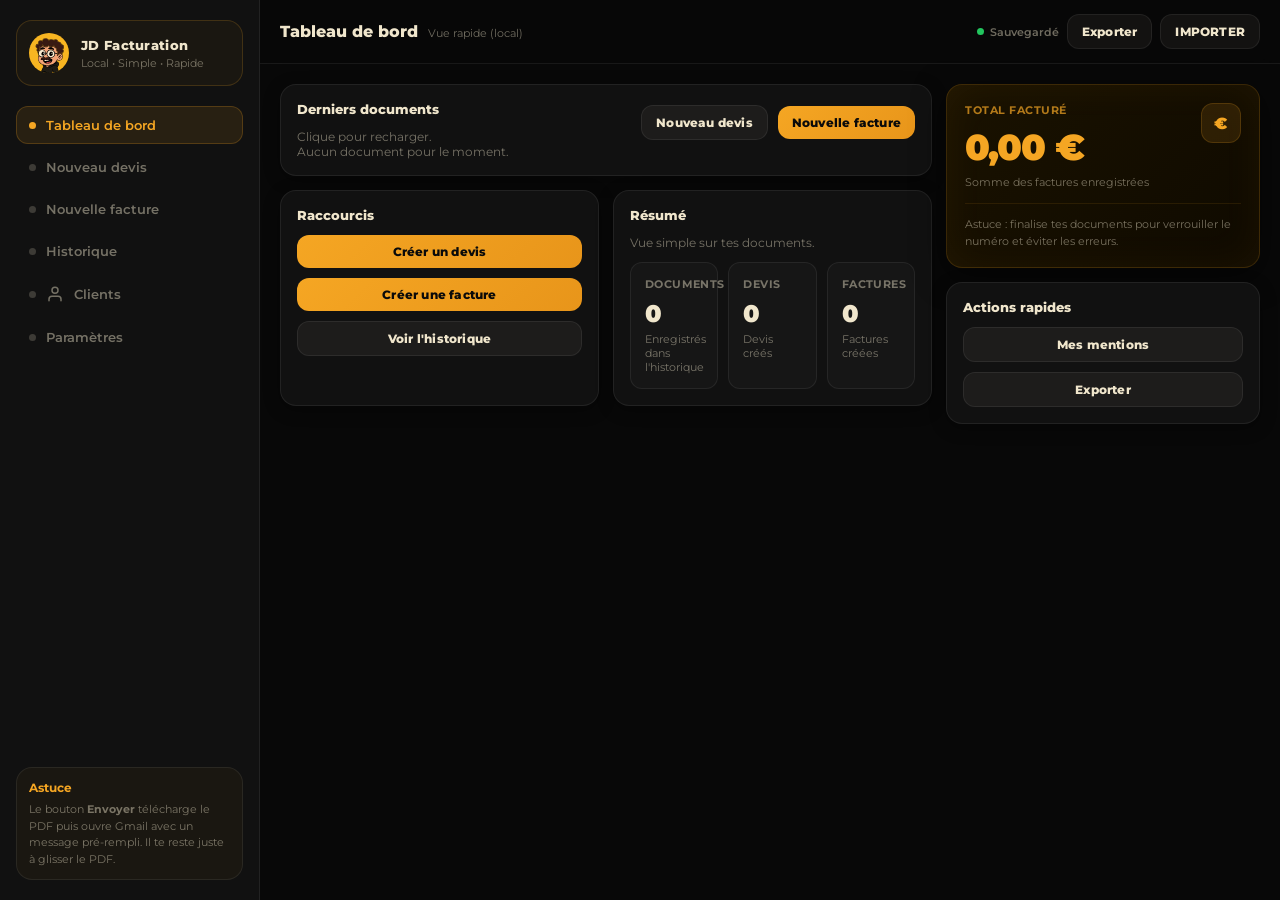
<file: index.html>
<!doctype html>
<html lang="fr">
<head>
  <meta charset="utf-8" />
  <meta name="viewport" content="width=device-width,initial-scale=1" />
  <title>JD – Devis & Factures</title>
  <link rel="preconnect" href="https://fonts.googleapis.com" />
  <link rel="preconnect" href="https://fonts.gstatic.com" crossorigin />
  <link href="https://fonts.googleapis.com/css2?family=Montserrat:wght@400;500;600;700;800;900&display=swap" rel="stylesheet" />
  <link rel="icon" type="image/svg+xml" href="./logojd.svg" />
  <link rel="stylesheet" href="./styles.css" />
  <link rel="stylesheet" href="./document.css" />
</head>
<body>
  <div class="app">
    <aside class="sidebar">
      <div class="brand">
        <img class="brand__logo" src="./logojd.svg" alt="Logo" onerror="this.style.display='none'" />
        <div class="brand__txt">
          <div class="brand__title">JD Facturation</div>
          <div class="brand__sub">Local • Simple • Rapide</div>
        </div>
      </div>

      <nav class="nav" aria-label="Navigation">
        <button class="nav__item" data-route="dashboard"><span class="nav__dot"></span> Tableau de bord
        </button>
        <button class="nav__item" data-route="quote"><span class="nav__dot"></span> Nouveau devis
        </button>
        <button class="nav__item" data-route="invoice"><span class="nav__dot"></span> Nouvelle facture
        </button>
        <button class="nav__item" data-route="history"><span class="nav__dot"></span> Historique
        </button>
        <button class="nav__item" data-route="clients">
          <span class="nav__dot"></span><span class="nav__ico" aria-hidden="true"><svg width="18" height="18" viewBox="0 0 24 24" fill="none"><path d="M20 21v-2a4 4 0 0 0-4-4H8a4 4 0 0 0-4 4v2M12 11a4 4 0 1 0 0-8 4 4 0 0 0 0 8z" stroke="currentColor" stroke-width="2" stroke-linecap="round" stroke-linejoin="round"/></svg></span>
          <span>Clients</span>
        </button>

        <button class="nav__item" data-route="settings"><span class="nav__dot"></span> Paramètres
        </button>
      </nav>

      <div class="sidebar__footer">
        <div class="hint">
          <div class="hint__title">Astuce</div>
          <div class="hint__text">Le bouton <b>Envoyer</b> télécharge le PDF puis ouvre Gmail avec un message pré-rempli. Il te reste juste à glisser le PDF.</div>
        </div>
      </div>
    </aside>
    <div class="overlay" id="overlay" hidden></div>

    <main class="main">
      <header class="topbar">
        <div class="topbar__left">
          <button class="iconBtn" id="btnMenu" aria-label="Menu" title="Menu"><img src="./icons/menu-burger.svg" alt="" /></button>
          <div class="pageTitle" id="pageTitle">Tableau de bord</div>
          <div class="pageMeta" id="pageMeta">Devis & factures – stockage local</div>
        </div>
        <div class="topbar__right">
          <div class="autoSaveStatus" id="autoSaveStatus">
            <span class="autoSaveStatus__dot"></span>
            <span class="autoSaveStatus__text">Sauvegardé</span>
          </div>
          <button class="btn btn--ghost" id="btnExport">Exporter</button>
          <label class="btn btn--ghost" for="importFile" style="cursor:pointer">Importer</label>
          <input id="importFile" type="file" accept="application/json" hidden />
        </div>
      </header>

      <section class="content">

        <!-- DASHBOARD -->
        <div class="view" id="view-dashboard">
          <div class="dashLayout">
            <div class="dashMain">
              <div class="card card--pad">
                <div class="row row--space">
                  <div>
                    <div class="card__title">Derniers documents</div>
                    <div class="muted">Clique pour recharger.</div>
                  </div>
                  <div class="row">
                    <button class="btn btn--ghost" data-go="quote">Nouveau devis</button>
                    <button class="btn" data-go="invoice">Nouvelle facture</button>
                  </div>
                </div>
                <div class="list" id="recentList"></div>
                <div class="muted" id="recentEmpty">Aucun document pour le moment.</div>
              </div>

              <div class="grid two" style="margin-top:14px">
                <div class="card card--pad">
                  <div class="card__title">Raccourcis</div>
                  <div class="stack">
                    <button class="btn" data-go="quote">Créer un devis</button>
                    <button class="btn" data-go="invoice">Créer une facture</button>
                    <button class="btn btn--ghost" data-go="history">Voir l'historique</button>
                  </div>
                </div>

                <div class="card card--pad">
                  <div class="card__title">Résumé</div>
                  <div class="muted">Vue simple sur tes documents.</div>
                  <div class="summaryGrid" style="margin-top:12px">
                    <div class="miniStat">
                      <div class="miniStat__label">Documents</div>
                      <div class="miniStat__value" id="kpiDocs">0</div>
                      <div class="miniStat__sub" id="kpiDocsSub">—</div>
                    </div>
                    <div class="miniStat">
                      <div class="miniStat__label">Devis</div>
                      <div class="miniStat__value" id="kpiQuotes">0</div>
                      <div class="miniStat__sub" id="kpiQuotesSub">—</div>
                    </div>
                    <div class="miniStat">
                      <div class="miniStat__label">Factures</div>
                      <div class="miniStat__value" id="kpiInvoices">0</div>
                      <div class="miniStat__sub" id="kpiInvoicesSub">—</div>
                    </div>
                  </div>
                </div>
              </div>
            </div>

            <div class="dashSide">
              <div class="darkCard">
                <div class="darkCard__top">
                  <div>
                    <div class="darkCard__label">Total facturé</div>
                    <div class="darkCard__value" id="kpiInvoiced">0 €</div>
                    <div class="darkCard__sub" id="kpiInvoicedSub">Somme des factures enregistrées</div>
                  </div>
                  <div class="darkCard__badge">€</div>
                </div>

                <div class="darkCard__hint">
                  Astuce : finalise tes documents pour verrouiller le numéro et éviter les erreurs.
                </div>
              </div>

              <div class="card card--pad" style="margin-top:14px">
                <div class="card__title">Actions rapides</div>
                <div class="stack">
                  <button class="btn btn--ghost" data-go="settings">Mes mentions</button>
                  <button class="btn btn--ghost" id="btnExport2">Exporter</button>
                </div>
              </div>
            </div>
          </div>
        </div>

        <!-- EDITOR (quote/invoice) -->
        <div class="view" id="view-editor">
          <div class="editor">
            <div class="editor__left">
              <div class="card card--pad">
                <div class="card__title" id="editorTitle">Nouveau document</div>

                <div class="formGrid">
                  <div class="field">
                    <label>Type</label>
                    <select id="docType">
                      <option value="quote">Devis</option>
                      <option value="invoice">Facture</option>
                    </select>
                  </div>

                  <div class="field">
                    <label>Numéro</label>
                    <div class="row">
                      <input id="docNo" placeholder="DEV-2026-0001" />
                      <button class="btn btn--ghost" id="btnAutoNo" title="Générer automatiquement">Auto</button>
                    </div>
                    <div class="help">Tu peux laisser vide puis cliquer <b>Auto</b>.</div>
                  </div>

                  <div class="field">
                    <label>Date</label>
                    <input id="docDate" type="date" />
                  </div>

                  <div class="field">
                    <label>Échéance / validité (option)</label>
                    <input id="docDue" placeholder="ex: 30 jours" />
                  </div>

                  <!-- Client quick-pick row -->
                  <div class="field field--full clientPick-row">
                    <label>Choisir un client enregistré</label>
                    <div class="row">
                      <select id="clientPick" style="flex:1"></select>
                      <button class="btn btn--ghost" id="btnNewClientShortcut" title="Ajouter un nouveau client">+ Nouveau client</button>
                    </div>
                  </div>

                  <div class="field">
                    <label>Client – nom</label>
                    <input id="cName" placeholder="Nom du client" />
                  </div>

                  <div class="field">
                    <label>Client – email</label>
                    <input id="cEmail" type="email" placeholder="client@email.com" />
                  </div>

                  <div class="field field--full">
                    <label>Client – adresse (option)</label>
                    <textarea id="cAddress" rows="3" placeholder="Adresse du client"></textarea>
                  </div>
                </div>

                <div class="hr"></div>

                <div class="row row--space">
                  <div class="card__title" style="margin:0">Lignes</div>
                  <button class="btn btn--ghost" id="btnAddLine">+ Ajouter</button>
                </div>

                <div class="lines" id="lines"></div>

                <div class="hr"></div>

                <div class="formGrid">
                  <div class="field field--full">
                    <label>TVA</label>
                    <div class="row">
                      <label style="display:flex;align-items:center;gap:10px">
                        <input id="vatToggle" type="checkbox" />
                        TVA applicable
                      </label>
                      <div class="muted">Sinon : franchise en base (mention art. 293 B)</div>
                    </div>
                    <div class="help">Par défaut, c'est ton réglage dans Paramètres. Tu peux changer par document.</div>
                  </div>
                  <div class="field">
                    <label>Taux TVA (%)</label>
                    <input id="taxRate" type="number" min="0" step="1" value="0" />
                  </div>

                  <div class="field">
                    <label>Remise (€)</label>
                    <div class="stepper">
                      <button class="btnMini" type="button" id="discMinus">-5</button>
                      <input id="discount" type="number" step="5" value="0" />
                      <button class="btnMini" type="button" id="discPlus">+5</button>
                    </div>
                  </div>
                  <div class="field">
                    <label>Acompte (€)</label>
                    <div class="stepper">
                      <button class="btnMini" type="button" id="depMinus">-5</button>
                      <input id="deposit" type="number" step="5" value="0" />
                      <button class="btnMini" type="button" id="depPlus">+5</button>
                    </div>
                  </div>
                  <div class="field">
                    <label>Notes (option)</label>
                    <input id="notes" placeholder="Merci, conditions, etc." />
                  </div>
                </div>

                <div class="actionsBar">
                  <button class="btn btn--ghost" id="btnReset">Réinitialiser</button>
                  <div class="actionsBar__right">
                    <button class="btn btn--ghost" id="btnSave">Enregistrer</button>
                    <button class="btn" id="btnPdf">Télécharger PDF</button>
                    <button class="btn btn--ghost js-quoteOnly" id="btnConvert" title="Créer une facture à partir de ce devis">Devis → Facture</button>
                    <button class="btn btn--accent" id="btnSend">Envoyer</button>
                  </div>
                </div>

                <div class="muted" id="sendHint">"Envoyer" télécharge d'abord le PDF puis ouvre Gmail avec objet + message pré-remplis.</div>

                <!-- Keyboard shortcut legend -->
                <div class="shortcuts-hint">
                  <span>Ctrl+S Enregistrer</span>
                  <span class="shortcuts-hint__sep">•</span>
                  <span>Ctrl+P Télécharger PDF</span>
                </div>
              </div>
            </div>

            <button class="btn btn--ghost mob-preview-btn" id="btnTogglePreview">Voir l'aperçu ▼</button>

            <div class="editor__right">
              <div class="card card--pad">
                <div class="row row--space">
                  <div class="card__title">Aperçu</div>
                  <div class="pill" id="totalsPill">Total: 0 €</div>
                </div>

                <div class="docWrap">
                  <div id="docPaper" class="docPaper" aria-label="Aperçu du document">
                    <!-- rendu dynamique -->
                  </div>
                </div>
              </div>
            </div>
          </div>
        </div>

        <!-- HISTORY -->
        <div class="view" id="view-history">
          <div class="card card--pad">
            <div class="row row--space">
              <div>
                <div class="card__title">Historique</div>
                <div class="muted">Clique un document pour le recharger, télécharger ou envoyer.</div>
              </div>
              <div class="row">
                <select id="historyFilter">
                  <option value="all">Tout</option>
                  <option value="quote">Devis</option>
                  <option value="invoice">Factures</option>
                </select>
                <input id="historySearch" placeholder="Rechercher (numéro, client...)" />
                <button class="btn btn--ghost" id="btnClearHistory">Vider</button>
              </div>
            </div>

            <div class="table" id="historyTable"></div>
            <div class="muted" id="historyEmpty">Aucun document enregistré.</div>
          </div>
        </div>


        <!-- CLIENTS -->
        <div class="view" id="view-clients">
          <div class="card card--pad">
            <div class="row row--space">
              <div>
                <div class="card__title">Clients</div>
                <div class="muted">Enregistre tes clients pour remplir plus vite devis et factures.</div>
              </div>
              <button class="btn" id="btnAddClient">
                <img class="btn__ico" src="./icons/plus.svg" alt=""/>
                Ajouter
              </button>
            </div>

            <div class="row" style="margin-top:12px">
              <div class="search">
                <img src="./icons/search.svg" alt="" />
                <input id="clientSearch" placeholder="Rechercher un client…" />
              </div>
            </div>

            <div class="tableWrap" style="margin-top:12px">
              <table class="table" id="clientTable">
                <thead>
                  <tr>
                    <th>Nom</th>
                    <th>Email</th>
                    <th>Type</th>
                    <th style="text-align:right">Actions</th>
                  </tr>
                </thead>
                <tbody></tbody>
              </table>
            </div>
            <div class="muted" id="clientEmpty" style="margin-top:10px" hidden>Aucun client.</div>
          </div>

          <div class="modal" id="clientModal" hidden>
            <div class="modal__card">
              <div class="row row--space">
                <div class="card__title" id="clientModalTitle">Nouveau client</div>
                <button class="iconBtn" id="clientModalClose" title="Fermer">✕</button>
              </div>
              <div class="formGrid" style="margin-top:12px">
                <div class="field field--full">
                  <label>Nom / Raison sociale</label>
                  <input id="clName" />
                </div>
                <div class="field">
                  <label>Email</label>
                  <input id="clEmail" type="email" />
                </div>
                <div class="field">
                  <label>Type</label>
                  <select id="clType">
                    <option value="particulier">Particulier</option>
                    <option value="pro">Professionnel</option>
                  </select>
                </div>
                <div class="field field--full">
                  <label>Adresse</label>
                  <textarea id="clAddress" rows="4"></textarea>
                </div>
                <div class="field field--full">
                  <label>TVA intracom (si pro)</label>
                  <input id="clVat" placeholder="FR.." />
                </div>
              </div>
              <div class="actionsBar" style="margin-top:14px">
                <button class="btn btn--ghost" id="btnDeleteClient" hidden>Supprimer</button>
                <button class="btn" id="btnSaveClient">Enregistrer</button>
              </div>
            </div>
          </div>
        </div>

<!-- SETTINGS -->
        <div class="view" id="view-settings">
          <div class="grid two">
            <div class="card card--pad">
              <div class="card__title">Identité</div>
              <div class="formGrid">
              <div class="field field--full">
                <label>Nom commercial / marque (affiché)</label>
                <input id="sBrand" placeholder="Jeune Designer Studio" />
              </div>

              <div class="field field--full">
                <label>Nom / prénom (nom légal)</label>
                <input id="sLegalName" placeholder="Prénom NOM" />
              </div>

              <div class="field field--full">
                <label>Statut / forme</label>
                <input id="sStatus" placeholder="Entrepreneur individuel – Micro-entreprise (Micro-BNC)" />
              </div>

              <div class="field">
                <label>SIRET</label>
                <input id="sSiret" placeholder="123 456 789 00012" />
              </div>
              <div class="field">
                <label>Code APE</label>
                <input id="sApe" placeholder="7410Z" />
              </div>

              <div class="field field--full">
                <label>Adresse</label>
                <textarea id="sAddress" rows="4" placeholder="Ton adresse"></textarea>
              </div>

              <div class="field">
                <label>Email</label>
                <input id="sEmail" type="email" placeholder="ton@email.com" />
              </div>
              <div class="field">
                <label>Téléphone (option)</label>
                <input id="sPhone" placeholder="+33 ..." />
              </div>

              <div class="field field--full">
                <label>TVA</label>
                <select id="sVatMode">
                  <option value="exempt">Franchise en base (TVA non applicable)</option>
                  <option value="standard">TVA applicable</option>
                </select>
                <div class="help">Si franchise en base, la facture affichera la mention obligatoire "TVA non applicable, art. 293 B du CGI".</div>
              </div>

              <div class="field">
                <label>Taux TVA (%) (si applicable)</label>
                <input id="sVatRate" type="number" step="1" min="0" value="20" />
              </div>
              <div class="field">
                <label>Mention TVA (si franchise)</label>
                <input id="sVatMention" placeholder="TVA non applicable, art. 293 B du CGI" />
              </div>

              <div class="field field--full">
                <label>Conditions de paiement (option)</label>
                <input id="sPayTerms" placeholder="Virement bancaire / espèces…" />
              </div>

              <div class="field">
                <label>Pénalités de retard (option)</label>
                <input id="sLateFee" placeholder="Taux d'intérêt légal (ex: 10% / an) ou mention" />
              </div>

              <div class="field">
                <label>Indemnité recouvrement (B2B)</label>
                <input id="sRecoveryFee" placeholder="40 € (si client pro)" />
              </div>

              <div class="field field--full">
                <label>Mentions / footer libre (option)</label>
                <textarea id="sFooter" rows="3" placeholder="Autres mentions, conditions..."></textarea>
              </div>
</div>
              <div class="actionsBar">
                <button class="btn btn--accent" id="btnSaveSettings">Sauvegarder</button>
              </div>
            </div>

            <div class="card card--pad">
              <div class="card__title">Modèle d'email</div>
              <div class="muted">Tu peux personnaliser le texte envoyé dans Gmail. Variables: {type}, {no}, {date}, {client}, {total}, {brand}.</div>
              <div class="field field--full" style="margin-top:12px">
                <label>Objet</label>
                <input id="tSubject" />
              </div>
              <div class="field field--full">
                <label>Message</label>
                <textarea id="tBody" rows="10"></textarea>
              </div>
              <div class="actionsBar">
                <button class="btn btn--ghost" id="btnResetTemplate">Réinitialiser</button>
                <button class="btn btn--accent" id="btnSaveTemplate">Sauvegarder</button>
              </div>
            </div>
          </div>
        </div>

      </section>
    </main>
  </div>

  <div class="toast" id="toast" role="status" aria-live="polite"></div>

  <script src="./html2pdf.bundle.min.js"></script>
  <script src="./app.js"></script>
</body>
</html>
</file>
<file: styles.css>
/* ================================
   JD Facturation – UI  (DA Jeune Designer)
   ================================ */

@import url('https://fonts.googleapis.com/css2?family=Montserrat:wght@400;500;600;700;800;900&display=swap');

:root {
  --bg:       #080808;
  --panel:    #111111;
  --panel2:   #161616;
  --border:   rgba(255,255,255,0.07);
  --border2:  rgba(245,166,35,0.18);
  --muted:    rgba(240,230,204,0.45);
  --text:     #f0e6cc;
  --y:        #f5a623;
  --y2:       #e8951a;
  --danger:   #e11d48;
  --ok:       #22c55e;
  --shadow:   0 8px 32px rgba(0,0,0,0.55);
  --shadow2:  0 4px 16px rgba(0,0,0,0.35);
  --radius:   16px;
  --radius2:  12px;
  --font:     'Montserrat', ui-sans-serif, system-ui, -apple-system, sans-serif;
}

*, *::before, *::after { box-sizing: border-box; margin: 0; padding: 0; }

html, body {
  height: 100%;
  font-family: var(--font);
  color: var(--text);
  background: var(--bg);
  font-size: 14px;
  -webkit-font-smoothing: antialiased;
}

/* ── Layout ── */
.app { display: flex; min-height: 100vh; }

/* ── Sidebar ── */
.sidebar {
  width: 260px;
  background: var(--panel);
  border-right: 1px solid var(--border);
  padding: 20px 16px;
  display: flex;
  flex-direction: column;
  gap: 20px;
  flex-shrink: 0;
}

.brand {
  display: flex;
  align-items: center;
  gap: 12px;
  padding: 12px;
  border: 1px solid var(--border2);
  border-radius: var(--radius);
  background: rgba(245,166,35,0.04);
}
.brand__logo { width: 40px; height: 40px; object-fit: contain; }
.brand__title { font-weight: 800; font-size: 13px; letter-spacing: .3px; color: var(--text); }
.brand__sub { color: var(--muted); font-size: 11px; margin-top: 3px; }

.nav { display: flex; flex-direction: column; gap: 4px; }
.nav__item {
  width: 100%;
  text-align: left;
  background: transparent;
  color: var(--muted);
  border: 1px solid transparent;
  padding: 10px 12px;
  border-radius: var(--radius2);
  display: flex;
  align-items: center;
  gap: 10px;
  cursor: pointer;
  font-family: var(--font);
  font-weight: 600;
  font-size: 13px;
  transition: background .15s, border-color .15s, color .15s;
}
.nav__item:hover { background: rgba(245,166,35,0.06); color: var(--text); border-color: var(--border); }
.nav__item.is-active {
  background: rgba(245,166,35,0.10);
  border-color: rgba(245,166,35,0.22);
  color: var(--y);
}
.nav__dot {
  width: 7px; height: 7px; border-radius: 99px;
  background: rgba(240,230,204,0.2);
  flex-shrink: 0;
}
.nav__item.is-active .nav__dot { background: var(--y); }
.nav__ico { display: inline-flex; align-items: center; color: var(--muted); }
.nav__item.is-active .nav__ico { color: var(--y); }

.sidebar__footer { margin-top: auto; }
.hint {
  border: 1px solid var(--border);
  border-radius: var(--radius);
  padding: 12px;
  background: rgba(245,166,35,0.04);
}
.hint__title { font-weight: 700; font-size: 12px; color: var(--y); }
.hint__text { color: var(--muted); font-size: 11px; line-height: 1.5; margin-top: 6px; }

/* ── Main ── */
.main { flex: 1; display: flex; flex-direction: column; min-width: 0; }

.topbar {
  padding: 14px 20px;
  border-bottom: 1px solid var(--border);
  background: rgba(8,8,8,0.85);
  backdrop-filter: blur(12px);
  display: flex;
  align-items: center;
  justify-content: space-between;
  gap: 12px;
  position: sticky;
  top: 0;
  z-index: 10;
}
.topbar__left { display: flex; align-items: center; gap: 10px; }
.pageTitle { font-weight: 800; font-size: 16px; }
.pageMeta { color: var(--muted); font-size: 11px; margin-top: 2px; }
.topbar__right { display: flex; gap: 8px; align-items: center; }

.content { padding: 20px; min-width: 0; }

.view { display: none; }
.view.is-active { display: block; }

/* ── Grid ── */
.grid { display: grid; gap: 14px; }
.grid.kpis { grid-template-columns: repeat(4, minmax(0,1fr)); }
.grid.two  { grid-template-columns: repeat(2, minmax(0,1fr)); }
@media (max-width:1100px) {
  .grid.kpis { grid-template-columns: repeat(2, minmax(0,1fr)); }
  .grid.two  { grid-template-columns: 1fr; }
  .sidebar   { width: 240px; }
}
@media (max-width:860px) {
  .app { flex-direction: column; }
  .sidebar { width: auto; border-right: none; border-bottom: 1px solid var(--border); }
}

/* ── Cards ── */
.card {
  border: 1px solid var(--border);
  border-radius: var(--radius);
  background: var(--panel);
  box-shadow: var(--shadow2);
}
.card--pad { padding: 16px; }
.card__title { font-weight: 800; font-size: 13px; margin-bottom: 12px; color: var(--text); }
.card__label { color: var(--muted); font-size: 12px; }
.card__value { font-weight: 900; font-size: 28px; margin-top: 6px; }
.card__sub   { color: var(--muted); font-size: 11px; margin-top: 4px; }

/* ── Buttons ── */
.btn {
  appearance: none;
  border: none;
  border-radius: var(--radius2);
  padding: 9px 14px;
  background: linear-gradient(135deg, var(--y), var(--y2));
  color: #0a0a0a;
  font-family: var(--font);
  font-weight: 800;
  font-size: 12px;
  cursor: pointer;
  transition: filter .15s, transform .08s;
  letter-spacing: .2px;
}
.btn:hover  { filter: brightness(1.08); }
.btn:active { transform: translateY(1px); }
.btn:disabled { opacity: .45; cursor: not-allowed; }

.btn--ghost {
  background: rgba(240,230,204,0.05);
  color: var(--text);
  border: 1px solid var(--border);
}
.btn--ghost:hover { background: rgba(240,230,204,0.09); filter: none; }

.btn--accent {
  background: linear-gradient(135deg, var(--y), var(--y2));
  color: #0a0a0a;
}

.btn--danger {
  background: rgba(225,29,72,0.12);
  color: var(--danger);
  border: 1px solid rgba(225,29,72,0.2);
}
.btn--danger:hover { background: rgba(225,29,72,0.2); filter: none; }

/* ── Form ── */
.formGrid { display: grid; grid-template-columns: repeat(2, minmax(0,1fr)); gap: 12px; }
.field { display: flex; flex-direction: column; gap: 6px; }
.field--full { grid-column: 1 / -1; }
label { color: var(--muted); font-size: 11px; font-weight: 600; text-transform: uppercase; letter-spacing: .5px; }
input, textarea, select {
  width: 100%;
  border-radius: var(--radius2);
  border: 1px solid var(--border);
  background: rgba(255,255,255,0.04);
  color: var(--text);
  padding: 9px 11px;
  outline: none;
  font-family: var(--font);
  font-size: 13px;
  transition: border-color .15s, box-shadow .15s;
}
input:focus, textarea:focus, select:focus {
  border-color: rgba(245,166,35,0.45);
  box-shadow: 0 0 0 3px rgba(245,166,35,0.08);
}
select option { background: #1a1a1a; color: var(--text); }
.help { color: var(--muted); font-size: 11px; line-height: 1.4; }

/* ── Lines ── */
.lines { display: flex; flex-direction: column; gap: 10px; }
.lineItem {
  border: 1px solid var(--border);
  background: var(--panel2);
  border-radius: var(--radius2);
  padding: 12px;
}
.lineGrid { display: grid; grid-template-columns: 2.2fr .6fr .8fr .5fr; gap: 10px; }
.lineGrid input { padding: 8px 10px; }
.lineActions { display: flex; justify-content: flex-end; margin-top: 8px; }

/* ── Editor ── */
.editor { display: grid; grid-template-columns: 1.1fr .9fr; gap: 14px; }
@media (max-width:1100px) { .editor { grid-template-columns: 1fr; } }

/* ── Actions bar ── */
.actionsBar {
  position: sticky;
  bottom: 12px;
  margin-top: 16px;
  display: flex;
  align-items: center;
  justify-content: space-between;
  gap: 10px;
  padding: 10px 12px;
  border-radius: var(--radius);
  border: 1px solid var(--border2);
  background: rgba(8,8,8,0.88);
  backdrop-filter: blur(12px);
}
.actionsBar__right { display: flex; gap: 8px; }

/* ── Doc preview ── */
.docWrap {
  border: 1px dashed rgba(245,166,35,0.15);
  background: #1a1a1a;
  border-radius: var(--radius);
  padding: 12px;
  overflow: auto;
  max-height: calc(100vh - 220px);
}
.docPaper {
  width: 794px;
  margin: 0 auto;
  border-radius: 12px;
  overflow: hidden;
  background: #fff;
  color: #111;
  box-shadow: 0 12px 40px rgba(0,0,0,0.6);
}

/* ── Misc ── */
.stack  { display: flex; flex-direction: column; gap: 10px; }
.row    { display: flex; gap: 10px; align-items: center; }
.row--space { justify-content: space-between; }
.muted  { color: var(--muted); font-size: 12px; }
.hr     { height: 1px; background: var(--border); margin: 14px 0; }

.pill {
  border: 1px solid rgba(245,166,35,0.3);
  background: rgba(245,166,35,0.1);
  color: var(--y);
  padding: 5px 10px;
  border-radius: 999px;
  font-weight: 800;
  font-size: 12px;
}

/* ── Stepper ── */
.stepper { display: flex; gap: 6px; align-items: center; }
.btnMini {
  appearance: none;
  border: 1px solid var(--border);
  cursor: pointer;
  background: rgba(245,166,35,0.07);
  color: var(--y);
  padding: 7px 10px;
  border-radius: 10px;
  font-family: var(--font);
  font-weight: 800;
  font-size: 12px;
  transition: background .12s;
}
.btnMini:hover  { background: rgba(245,166,35,0.14); }
.btnMini:active { transform: translateY(1px); }

/* ── Dashboard ── */
.dashLayout {
  display: grid;
  grid-template-columns: 1.35fr .65fr;
  gap: 14px;
}
@media (max-width:1100px) { .dashLayout { grid-template-columns: 1fr; } }

.summaryGrid {
  display: grid;
  grid-template-columns: repeat(3, minmax(0,1fr));
  gap: 10px;
}
@media (max-width:900px) { .summaryGrid { grid-template-columns: 1fr; } }

.miniStat {
  border: 1px solid var(--border);
  border-radius: var(--radius2);
  background: var(--panel2);
  padding: 14px;
}
.miniStat__label { font-size: 11px; color: var(--muted); font-weight: 700; text-transform: uppercase; letter-spacing: .4px; }
.miniStat__value { font-size: 24px; font-weight: 900; margin-top: 8px; color: var(--text); }
.miniStat__sub   { font-size: 11px; color: var(--muted); margin-top: 4px; }

.darkCard {
  border-radius: var(--radius);
  padding: 18px;
  background: linear-gradient(135deg, #1a1200, #0f0a00);
  border: 1px solid var(--border2);
  box-shadow: 0 0 40px rgba(245,166,35,0.06) inset, var(--shadow);
}
.darkCard__top    { display: flex; justify-content: space-between; gap: 14px; align-items: flex-start; }
.darkCard__label  { font-size: 11px; color: rgba(245,166,35,0.7); font-weight: 700; text-transform: uppercase; letter-spacing: .5px; }
.darkCard__value  { font-size: 36px; font-weight: 900; letter-spacing: -1px; margin-top: 8px; color: var(--y); }
.darkCard__sub    { font-size: 11px; color: var(--muted); margin-top: 6px; }
.darkCard__badge  {
  width: 40px; height: 40px; border-radius: 12px;
  background: rgba(245,166,35,0.12);
  display: flex; align-items: center; justify-content: center;
  font-weight: 900; font-size: 16px; color: var(--y);
  border: 1px solid var(--border2);
}
.darkCard__hint {
  margin-top: 14px;
  font-size: 11px;
  color: var(--muted);
  border-top: 1px solid rgba(245,166,35,0.1);
  padding-top: 12px;
  line-height: 1.5;
}

/* ── History list ── */
.list { display: flex; flex-direction: column; gap: 8px; }
.item {
  border: 1px solid var(--border);
  border-radius: var(--radius2);
  padding: 12px 14px;
  background: var(--panel2);
  display: flex; align-items: center; justify-content: space-between; gap: 12px;
  cursor: pointer;
  transition: border-color .15s, background .15s;
}
.item:hover { border-color: rgba(245,166,35,0.25); background: rgba(245,166,35,0.04); }
.item__left  { display: flex; flex-direction: column; gap: 4px; }
.item__title { font-weight: 800; font-size: 13px; }
.item__meta  { color: var(--muted); font-size: 11px; }

/* ── History table ── */
.table { margin-top: 12px; }
.thead, .trow {
  display: grid;
  grid-template-columns: 100px 75px 1fr 110px 130px 100px;
  gap: 10px;
  align-items: center;
  padding: 10px 12px;
}
.thead { color: var(--muted); font-size: 11px; border-bottom: 1px solid var(--border); font-weight: 700; text-transform: uppercase; letter-spacing: .4px; }
.trow  { border-bottom: 1px solid var(--border); cursor: pointer; transition: background .12s; }
.trow:hover { background: rgba(245,166,35,0.05); }
.cell--right { text-align: right; }

/* ── Badges ── */
.badge {
  display: inline-flex; align-items: center; gap: 5px;
  padding: 4px 9px; border-radius: 999px;
  font-weight: 700; font-size: 11px;
  border: 1px solid var(--border);
  background: rgba(240,230,204,0.05);
  color: var(--muted);
}
.badge--q      { border-color: rgba(245,166,35,0.3); background: rgba(245,166,35,0.1); color: var(--y); }
.badge--i      { border-color: rgba(34,197,94,0.3);  background: rgba(34,197,94,0.1);  color: var(--ok); }
.badge--final  { border-color: rgba(34,197,94,0.3);  background: rgba(34,197,94,0.1);  color: var(--ok); }
.badge--draft  { border-color: var(--border); background: var(--panel2); color: var(--muted); }
.badge--cancel { border-color: rgba(225,29,72,0.3); background: rgba(225,29,72,0.08); color: var(--danger); }

/* ── Toast ── */
.toast {
  position: fixed;
  left: 50%;
  bottom: 24px;
  transform: translateX(-50%);
  min-width: 260px;
  max-width: 480px;
  padding: 12px 16px;
  border-radius: var(--radius);
  border: 1px solid var(--border2);
  background: rgba(20,14,0,0.95);
  color: var(--y);
  font-weight: 700;
  font-size: 13px;
  box-shadow: var(--shadow);
  opacity: 0;
  pointer-events: none;
  transition: opacity .2s ease, transform .2s ease;
  backdrop-filter: blur(10px);
}
.toast.is-show { opacity: 1; transform: translateX(-50%) translateY(-4px); }

/* ── Icon buttons ── */
.iconBtn {
  width: 38px; height: 38px; border-radius: var(--radius2);
  border: 1px solid var(--border);
  background: var(--panel2);
  display: none;
  align-items: center; justify-content: center;
  cursor: pointer;
}
.iconBtn img { width: 18px; height: 18px; filter: invert(1) opacity(.6); }
@media (max-width:860px) { .iconBtn { display: inline-flex; } }

.btn__ico { width: 14px; height: 14px; margin-right: 6px; vertical-align: -2px; filter: invert(1) opacity(.8); }
.btn--ghost .btn__ico { filter: invert(0.8); }

/* ── Overlay + mobile drawer ── */
.overlay {
  position: fixed; inset: 0;
  background: rgba(0,0,0,0.65);
  backdrop-filter: blur(4px);
  z-index: 40;
}
@media (max-width:860px) {
  .sidebar {
    position: fixed;
    left: 0; top: 0; bottom: 0;
    transform: translateX(-110%);
    transition: transform .22s ease;
    z-index: 50;
    width: 260px;
  }
  body.menu-open .sidebar   { transform: translateX(0); }
  body.menu-open .overlay   { display: block; }
}

/* ── Search ── */
.search {
  display: flex; align-items: center; gap: 10px;
  padding: 9px 12px;
  border-radius: var(--radius2);
  border: 1px solid var(--border);
  background: var(--panel2);
  width: 100%;
}
.search img   { width: 15px; height: 15px; opacity: .5; filter: invert(1); }
.search input { border: none; background: transparent; padding: 0; outline: none; color: var(--text); }

/* ── Clients table ── */
.tableWrap {
  overflow: auto;
  border: 1px solid var(--border);
  border-radius: var(--radius);
  background: var(--panel2);
  box-shadow: var(--shadow2);
}
.table { width: 100%; border-collapse: separate; border-spacing: 0; }
.table thead th {
  text-align: left;
  font-size: 11px;
  color: var(--muted);
  font-weight: 700;
  text-transform: uppercase;
  letter-spacing: .4px;
  padding: 12px 14px;
  background: var(--panel);
  position: sticky; top: 0;
  border-bottom: 1px solid var(--border);
}
.table tbody td {
  padding: 12px 14px;
  border-bottom: 1px solid var(--border);
  vertical-align: top;
  font-size: 13px;
}
.table tbody tr:last-child td { border-bottom: none; }
.table tbody tr:hover td { background: rgba(245,166,35,0.03); }

/* ── Modal ── */
.modal[hidden] { display: none; }
.modal {
  position: fixed; inset: 0;
  background: rgba(0,0,0,0.7);
  backdrop-filter: blur(6px);
  display: flex; align-items: center; justify-content: center;
  z-index: 80;
  padding: 16px;
}
.modal__card {
  width: min(680px, 100%);
  background: var(--panel);
  border: 1px solid var(--border);
  border-radius: 20px;
  box-shadow: 0 24px 80px rgba(0,0,0,0.6);
  padding: 20px;
}

/* ── History filter/search bar ── */
#historyFilter, #historySearch {
  background: var(--panel2);
  border: 1px solid var(--border);
  color: var(--text);
}

/* ── Auto-save status ── */
.autoSaveStatus {
  display: flex;
  align-items: center;
  gap: 6px;
  font-size: 11px;
  color: var(--muted);
  font-weight: 600;
  white-space: nowrap;
}
.autoSaveStatus__dot {
  width: 7px; height: 7px;
  border-radius: 50%;
  background: rgba(240,230,204,0.25);
  flex-shrink: 0;
  transition: background .3s;
}
.autoSaveStatus[data-state="saved"]   .autoSaveStatus__dot { background: var(--ok); }
.autoSaveStatus[data-state="saving"]  .autoSaveStatus__dot { background: var(--y); }
.autoSaveStatus[data-state="unsaved"] .autoSaveStatus__dot { background: rgba(240,230,204,0.25); }

/* ── Toast variants ── */
.toast--error { color: var(--danger); border-color: rgba(225,29,72,0.35); }
.toast--ok    { color: var(--ok);     border-color: rgba(34,197,94,0.35); }

/* ── Line reorder ── */
.lineReorder { display: flex; gap: 4px; margin-right: auto; }
.lineActions { display: flex; justify-content: flex-end; gap: 8px; margin-top: 8px; align-items: center; }

/* ── Keyboard shortcuts legend ── */
.shortcuts-hint {
  display: flex;
  gap: 8px;
  font-size: 11px;
  color: var(--muted);
  margin-top: 10px;
  justify-content: flex-end;
}
.shortcuts-hint__sep { opacity: 0.4; }

/* ── Pagination historique ── */
#historyPager {
  display: flex;
  align-items: center;
  justify-content: center;
  gap: 12px;
  padding: 14px 0 4px;
}
#historyPager[hidden] { display: none; }
.pager__info {
  font-size: 12px;
  color: var(--muted);
  font-weight: 600;
  min-width: 100px;
  text-align: center;
}

/* ═══════════════════════════════════════════════════════
   RESPONSIVE MOBILE ERGONOMIQUE
═══════════════════════════════════════════════════════ */

/* Bouton aperçu → masqué sur desktop */
.mob-preview-btn { display: none !important; }

@media (max-width: 640px) {

  /* ── Contenu ── */
  .content { padding: 10px; }

  /* ── Topbar : allégé ── */
  .topbar { padding: 10px 12px; gap: 6px; flex-wrap: wrap; }
  .pageMeta { display: none; }
  .autoSaveStatus__text { display: none; }
  #btnExport { display: none; }
  label[for="importFile"] { display: none; }

  /* ── Formulaire → 1 colonne ── */
  .formGrid { grid-template-columns: 1fr; }
  .field--full { grid-column: 1; }

  /* ── Ligne facture : description pleine largeur, puis Qté / Prix / Total ── */
  .lineGrid {
    grid-template-columns: 1fr 1fr 1fr;
  }
  .lineGrid .field:first-child {
    grid-column: 1 / -1;
  }
  .lineGrid .stepper { gap: 3px; }
  .lineGrid .btnMini  { padding: 6px 7px; font-size: 11px; }
  .lineGrid .help     { display: none; }

  /* ── Barre d'actions → wrap, non sticky ── */
  .actionsBar {
    position: static;
    flex-wrap: wrap;
    gap: 8px;
    padding: 10px;
  }
  .actionsBar__right {
    width: 100%;
    flex-wrap: wrap;
    justify-content: flex-end;
    gap: 6px;
  }
  .actionsBar .btn,
  .actionsBar .btn--ghost { font-size: 11px; padding: 8px 10px; }

  /* ── Bouton toggle aperçu ── */
  .mob-preview-btn {
    display: flex !important;
    width: 100%;
    justify-content: center;
    margin: 10px 0 4px;
  }

  /* ── Aperçu : masqué par défaut ── */
  .editor__right { display: none; }
  .editor__right.mob-visible { display: block; }

  /* ── Doc preview scrollable ── */
  .docWrap {
    overflow-x: auto;
    max-height: 55vh;
    padding: 8px;
  }

  /* ── Historique → vue carte ── */
  .thead { display: none; }
  .trow {
    display: flex;
    flex-wrap: wrap;
    gap: 4px 8px;
    padding: 12px;
    align-items: center;
  }
  .trow > div:nth-child(1) { order: 4; width: 50%; color: var(--muted); font-size: 11px; }   /* date */
  .trow > div:nth-child(2) { order: 1; width: auto; }                                          /* badge */
  .trow > div:nth-child(3) { order: 2; flex: 1; font-weight: 700; font-size: 13px; }          /* client */
  .trow > div:nth-child(4) { order: 3; width: 100%; font-weight: 800; color: var(--y); font-size: 14px; } /* total */
  .trow > div:nth-child(5) { order: 4; width: 50%; text-align: right; font-size: 11px; color: var(--muted); } /* numéro */
  .trow > div:nth-child(6) { order: 5; width: 100%; display: flex; gap: 6px; justify-content: flex-end; margin-top: 4px; } /* actions */

  /* ── Historique barre recherche ── */
  #historyFilter  { min-width: 80px; }
  #historySearch  { flex: 1; min-width: 0; }
  #historyTable .row { flex-wrap: wrap; }
  .view#view-history .row--space { flex-wrap: wrap; gap: 8px; }
  .view#view-history .row--space > .row { width: 100%; flex-wrap: wrap; gap: 6px; }

  /* ── Misc ── */
  .grid.two       { grid-template-columns: 1fr; }
  .row--space     { flex-wrap: wrap; gap: 8px; }
  .shortcuts-hint { display: none; }

  /* ── Clients : row bouton wrap ── */
  .clientPick-row .row { flex-wrap: wrap; }
  #btnNewClientShortcut { width: 100%; justify-content: center; }

  /* ── Dashboard ── */
  .dashLayout    { grid-template-columns: 1fr; }
  .summaryGrid   { grid-template-columns: repeat(3, 1fr); }
  .darkCard__value { font-size: 28px; }
}
</file>
<file: document.css>
/* ================================
   JD Facturation – Document A4 (PDF)
   ================================ */
.doc {
  font-family: 'Montserrat', ui-sans-serif, system-ui, sans-serif;
  padding: 30px 34px;
  line-height: 1.3;
  background: #fff;
  color: #111;
}

.docHeader {
  display: flex;
  justify-content: space-between;
  align-items: flex-start;
  gap: 20px;
  border-bottom: 2px solid #f5a623;
  padding-bottom: 16px;
}

.docBrand { display: flex; align-items: center; gap: 12px; }
.docBrand img { width: 52px; height: 52px; object-fit: contain; }
.docBrand__name { font-weight: 900; font-size: 15px; letter-spacing: .2px; }
.docBrand__meta { font-size: 10.5px; color: #555; margin-top: 4px; white-space: pre-line; line-height: 1.45; }

.docType { text-align: right; }
.docType__title {
  font-weight: 900;
  font-size: 20px;
  letter-spacing: 1px;
  text-transform: uppercase;
  color: #0a0a0a;
}
.docType__no   { font-size: 12px; color: #555; margin-top: 6px; font-weight: 700; }
.docType__date { font-size: 11px; color: #777; margin-top: 3px; }

.docBlock {
  display: grid;
  grid-template-columns: 1fr 1fr;
  gap: 16px;
  margin-top: 16px;
}
.docBox {
  border: 1px solid #ebebeb;
  border-radius: 10px;
  padding: 12px 14px;
}
.docBox__title { font-weight: 900; font-size: 11px; margin-bottom: 6px; text-transform: uppercase; letter-spacing: .5px; color: #888; }
.docBox__text  { font-size: 11px; color: #222; white-space: pre-line; line-height: 1.5; }

.docTable { margin-top: 18px; border: 1px solid #ebebeb; border-radius: 10px; overflow: hidden; }
.docTableHead, .docTableRow {
  display: grid;
  grid-template-columns: 1fr 90px 110px 110px;
  gap: 10px;
  padding: 10px 14px;
  align-items: center;
}
.docTableHead {
  background: #0a0a0a;
  color: #f5a623;
  font-weight: 900;
  font-size: 10.5px;
  text-transform: uppercase;
  letter-spacing: .5px;
}
.docTableRow { border-top: 1px solid #ebebeb; font-size: 11px; }
.docTableRow .right { text-align: right; }
.desc { white-space: pre-line; }

.docTotals { display: flex; justify-content: flex-end; margin-top: 16px; }
.totalsBox {
  width: 290px;
  border: 1px solid #ebebeb;
  border-radius: 10px;
  overflow: hidden;
}
.totalsLine {
  display: flex;
  justify-content: space-between;
  font-size: 11px;
  padding: 8px 14px;
  border-bottom: 1px solid #f0f0f0;
}
.totalsLine:last-child {
  border-bottom: none;
  background: #0a0a0a;
  color: #f5a623;
  font-weight: 900;
  font-size: 13px;
}
.totalsLine strong { font-weight: 800; }

.docNotes {
  margin-top: 16px;
  font-size: 11px;
  color: #444;
  white-space: pre-line;
  border-left: 3px solid #f5a623;
  padding-left: 10px;
  line-height: 1.5;
}

.docFooter {
  margin-top: 18px;
  border-top: 1px solid #ebebeb;
  padding-top: 10px;
  font-size: 10px;
  color: #777;
  white-space: pre-line;
  line-height: 1.5;
}

@media print {
  body { background: #fff !important; }
}
</file>
